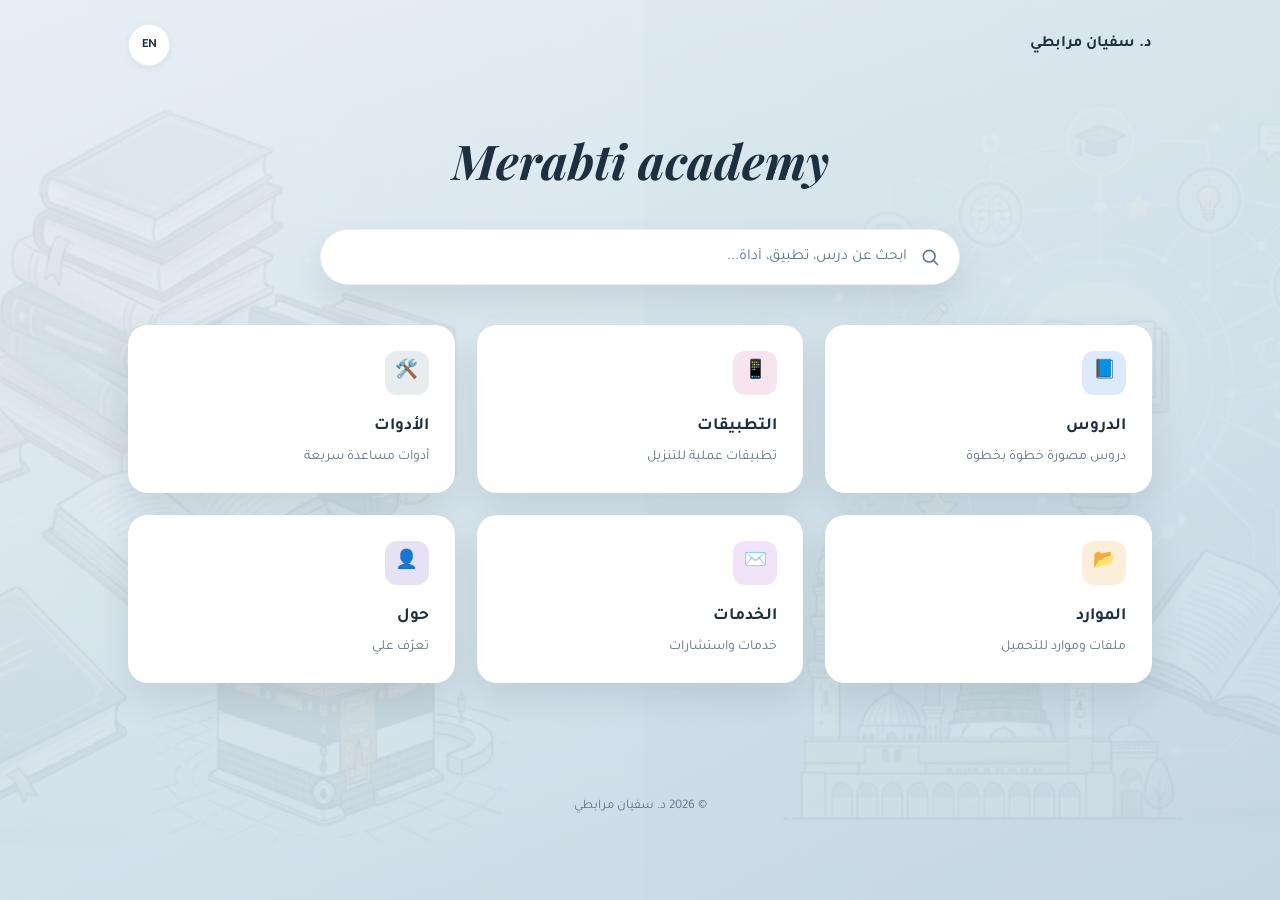
<file: index.html>
<!DOCTYPE html>
<html lang="ar" dir="rtl">
<head>
<meta charset="UTF-8">
<meta name="viewport" content="width=device-width, initial-scale=1.0">
<title data-i18n="site_title">د. سفيان مرابطي — التعلم الرقمي</title>
<link rel="preconnect" href="https://fonts.googleapis.com">
<link href="https://fonts.googleapis.com/css2?family=Tajawal:wght@400;500;700;900&family=Inter:wght@400;500;600;700&family=Playfair+Display:ital,wght@1,600;1,700&display=swap" rel="stylesheet">
<link rel="stylesheet" href="style.css">
</head>
<body>

<header class="topbar">
  <div class="topbar-inner">
    <a href="index.html" class="brand" data-i18n="brand">د. سفيان مرابطي</a>
    <button id="langToggle" class="lang-toggle" type="button">EN</button>
  </div>
</header>

<main id="app">
  <section class="view">
    <div class="hero">
      <h1 class="hero-logo">Merabti academy</h1>

      <div class="search-wrap">
        <svg class="search-icon" viewBox="0 0 24 24" aria-hidden="true">
          <circle cx="11" cy="11" r="7" fill="none" stroke="currentColor" stroke-width="2"/>
          <line x1="16.5" y1="16.5" x2="21" y2="21" stroke="currentColor" stroke-width="2" stroke-linecap="round"/>
        </svg>
        <input type="text" id="searchInput" class="search-input" data-i18n-placeholder="search_placeholder" placeholder="ابحث عن درس، تطبيق، أداة...">
        <div id="searchResults" class="search-results hidden"></div>
      </div>
    </div>

    <div id="sectionGrid" class="section-grid"></div>
  </section>
</main>

<footer class="site-footer">
  <p data-i18n="footer_text">© 2026 د. سفيان مرابطي</p>
</footer>

<script src="app.js"></script>
</body>
</html>
</file>
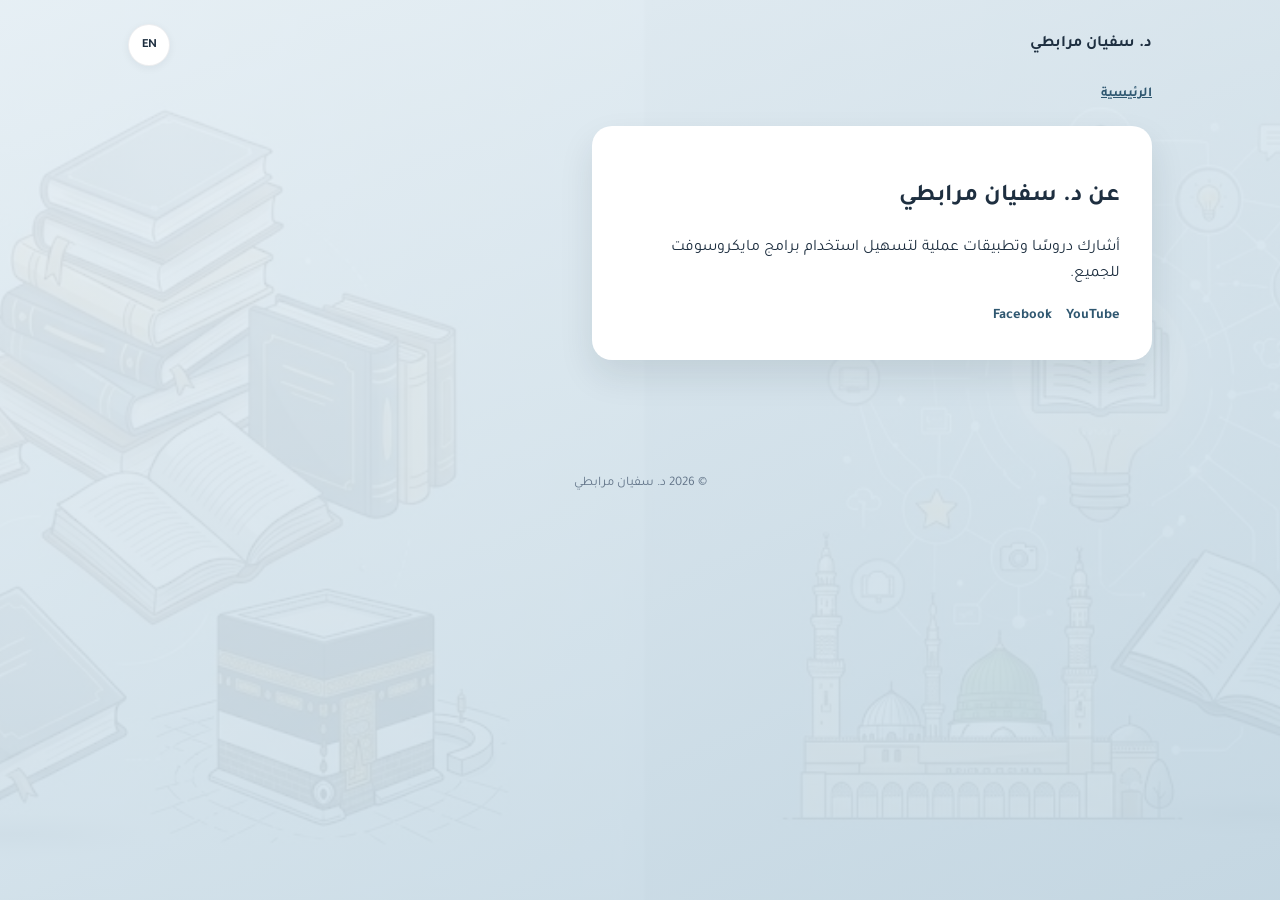
<file: about.html>
<!DOCTYPE html>
<html lang="ar" dir="rtl">
<head>
<meta charset="UTF-8">
<meta name="viewport" content="width=device-width, initial-scale=1.0">
<title data-i18n="site_title">د. سفيان مرابطي — التعلم الرقمي</title>
<link rel="preconnect" href="https://fonts.googleapis.com">
<link href="https://fonts.googleapis.com/css2?family=Tajawal:wght@400;500;700;900&family=Inter:wght@400;500;600;700&family=Playfair+Display:ital,wght@1,600;1,700&display=swap" rel="stylesheet">
<link rel="stylesheet" href="style.css">
</head>
<body>

<header class="topbar">
  <div class="topbar-inner">
    <a href="index.html" class="brand" data-i18n="brand">د. سفيان مرابطي</a>
    <button id="langToggle" class="lang-toggle" type="button">EN</button>
  </div>
</header>

<nav class="breadcrumbs">
  <a href="index.html" class="crumb-home" data-i18n="home">الرئيسية</a>
</nav>

<main id="app">
  <section class="view">
    <div class="about-card">
      <h2 data-i18n="about_title">عن د. سفيان مرابطي</h2>
      <p data-i18n="about_body">أشارك دروسًا وتطبيقات عملية لتسهيل استخدام برامج مايكروسوفت للجميع.</p>
      <div class="about-links">
        <a href="https://www.youtube.com/mrmerabti" target="_blank" rel="noopener">YouTube</a>
        <a href="https://www.facebook.com/DrMerabti" target="_blank" rel="noopener">Facebook</a>
      </div>
    </div>
  </section>
</main>

<footer class="site-footer">
  <p data-i18n="footer_text">© 2026 د. سفيان مرابطي</p>
</footer>

<script src="app.js"></script>
</body>
</html>
</file>
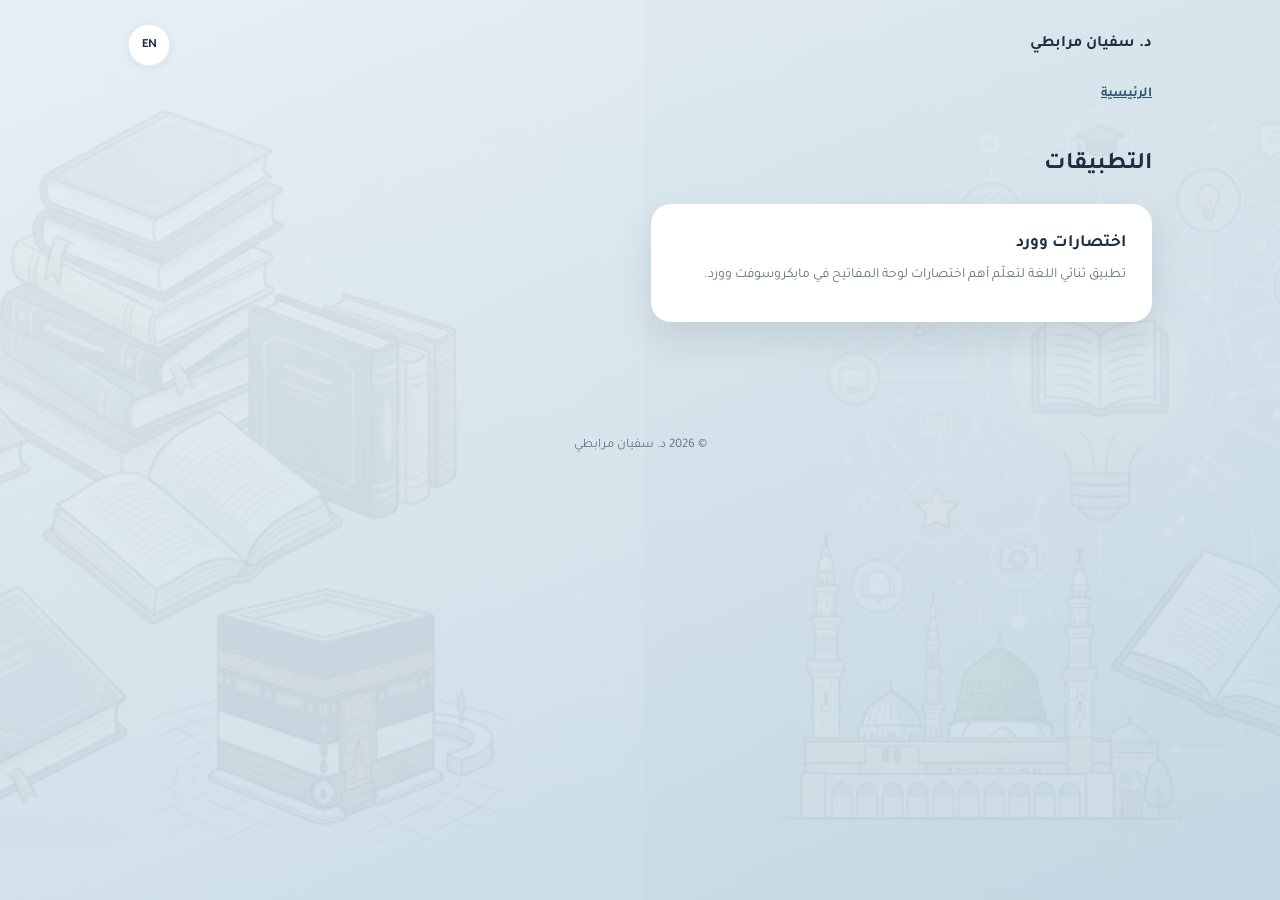
<file: apps.html>
<!DOCTYPE html>
<html lang="ar" dir="rtl">
<head>
<meta charset="UTF-8">
<meta name="viewport" content="width=device-width, initial-scale=1.0">
<title data-i18n="site_title">د. سفيان مرابطي — التعلم الرقمي</title>
<link rel="preconnect" href="https://fonts.googleapis.com">
<link href="https://fonts.googleapis.com/css2?family=Tajawal:wght@400;500;700;900&family=Inter:wght@400;500;600;700&family=Playfair+Display:ital,wght@1,600;1,700&display=swap" rel="stylesheet">
<link rel="stylesheet" href="style.css">
</head>
<body data-section="apps">

<header class="topbar">
  <div class="topbar-inner">
    <a href="index.html" class="brand" data-i18n="brand">د. سفيان مرابطي</a>
    <button id="langToggle" class="lang-toggle" type="button">EN</button>
  </div>
</header>

<nav class="breadcrumbs">
  <a href="index.html" class="crumb-home" data-i18n="home">الرئيسية</a>
</nav>

<main id="app">
  <section class="view">
    <h2 class="view-title" data-i18n="section_apps"></h2>
    <div id="sectionItems" class="item-grid"></div>
  </section>

  <section id="itemDetailWrap" class="view hidden">
    <article id="itemDetail" class="item-detail"></article>
  </section>
</main>

<footer class="site-footer">
  <p data-i18n="footer_text">© 2026 د. سفيان مرابطي</p>
</footer>

<script src="app.js"></script>
</body>
</html>
</file>
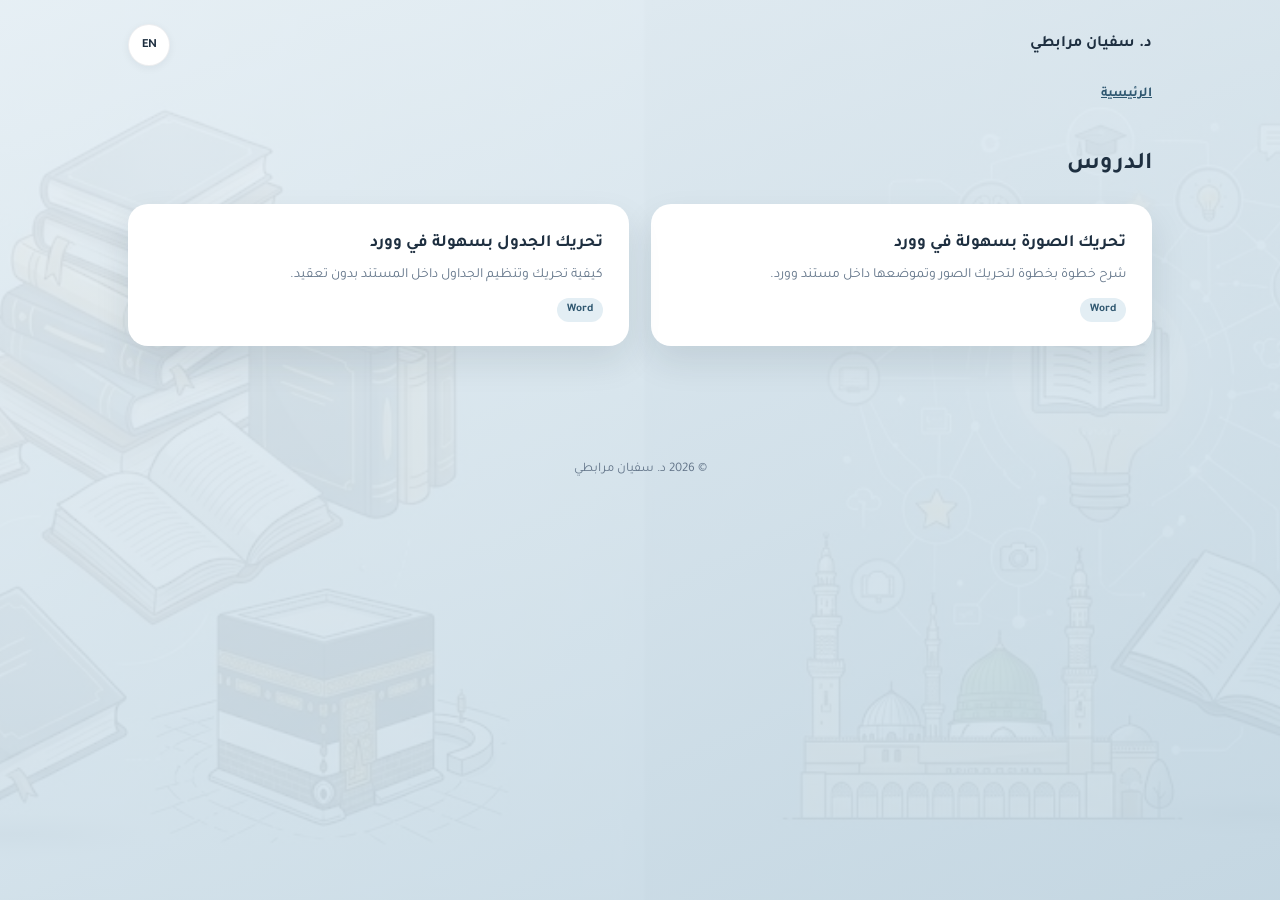
<file: lessons.html>
<!DOCTYPE html>
<html lang="ar" dir="rtl">
<head>
<meta charset="UTF-8">
<meta name="viewport" content="width=device-width, initial-scale=1.0">
<title data-i18n="site_title">د. سفيان مرابطي — التعلم الرقمي</title>
<link rel="preconnect" href="https://fonts.googleapis.com">
<link href="https://fonts.googleapis.com/css2?family=Tajawal:wght@400;500;700;900&family=Inter:wght@400;500;600;700&family=Playfair+Display:ital,wght@1,600;1,700&display=swap" rel="stylesheet">
<link rel="stylesheet" href="style.css">
</head>
<body data-section="lessons">

<header class="topbar">
  <div class="topbar-inner">
    <a href="index.html" class="brand" data-i18n="brand">د. سفيان مرابطي</a>
    <button id="langToggle" class="lang-toggle" type="button">EN</button>
  </div>
</header>

<nav class="breadcrumbs">
  <a href="index.html" class="crumb-home" data-i18n="home">الرئيسية</a>
</nav>

<main id="app">
  <section class="view">
    <h2 class="view-title" data-i18n="section_lessons"></h2>
    <div id="sectionItems" class="item-grid"></div>
  </section>

  <section id="itemDetailWrap" class="view hidden">
    <article id="itemDetail" class="item-detail"></article>
  </section>
</main>

<footer class="site-footer">
  <p data-i18n="footer_text">© 2026 د. سفيان مرابطي</p>
</footer>

<script src="app.js"></script>
</body>
</html>
</file>
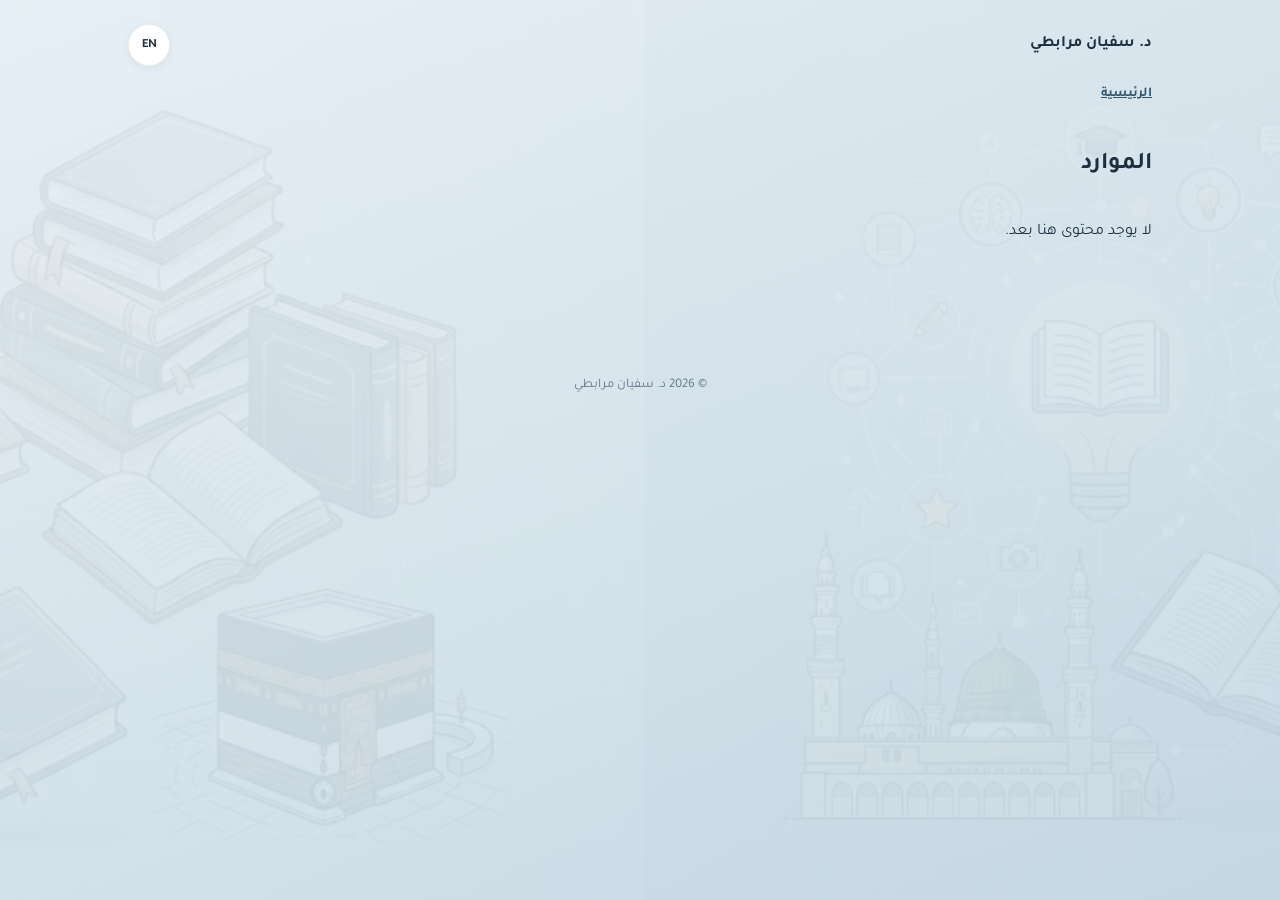
<file: resources.html>
<!DOCTYPE html>
<html lang="ar" dir="rtl">
<head>
<meta charset="UTF-8">
<meta name="viewport" content="width=device-width, initial-scale=1.0">
<title data-i18n="site_title">د. سفيان مرابطي — التعلم الرقمي</title>
<link rel="preconnect" href="https://fonts.googleapis.com">
<link href="https://fonts.googleapis.com/css2?family=Tajawal:wght@400;500;700;900&family=Inter:wght@400;500;600;700&family=Playfair+Display:ital,wght@1,600;1,700&display=swap" rel="stylesheet">
<link rel="stylesheet" href="style.css">
</head>
<body data-section="resources">

<header class="topbar">
  <div class="topbar-inner">
    <a href="index.html" class="brand" data-i18n="brand">د. سفيان مرابطي</a>
    <button id="langToggle" class="lang-toggle" type="button">EN</button>
  </div>
</header>

<nav class="breadcrumbs">
  <a href="index.html" class="crumb-home" data-i18n="home">الرئيسية</a>
</nav>

<main id="app">
  <section class="view">
    <h2 class="view-title" data-i18n="section_resources"></h2>
    <div id="sectionItems" class="item-grid"></div>
  </section>

  <section id="itemDetailWrap" class="view hidden">
    <article id="itemDetail" class="item-detail"></article>
  </section>
</main>

<footer class="site-footer">
  <p data-i18n="footer_text">© 2026 د. سفيان مرابطي</p>
</footer>

<script src="app.js"></script>
</body>
</html>
</file>
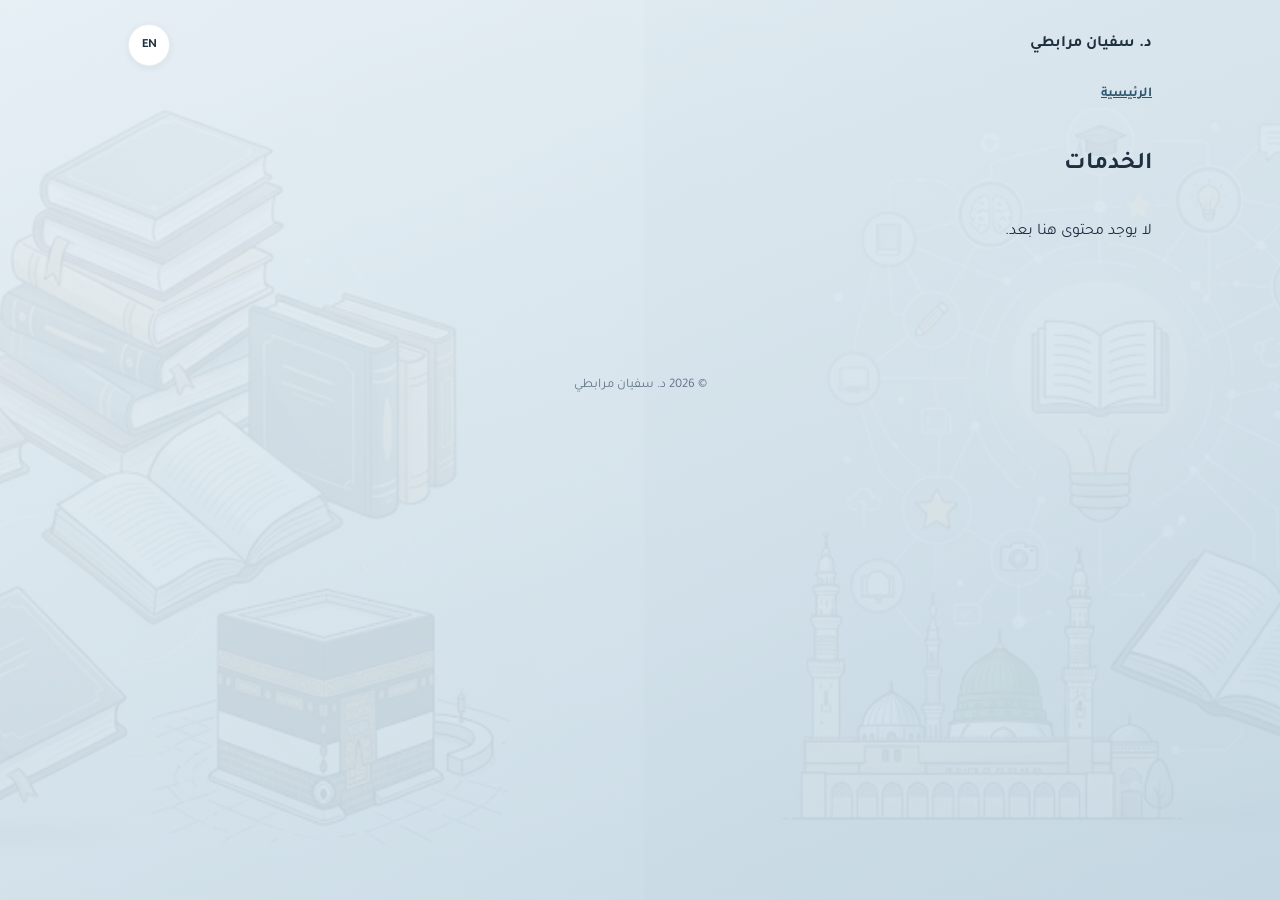
<file: services.html>
<!DOCTYPE html>
<html lang="ar" dir="rtl">
<head>
<meta charset="UTF-8">
<meta name="viewport" content="width=device-width, initial-scale=1.0">
<title data-i18n="site_title">د. سفيان مرابطي — التعلم الرقمي</title>
<link rel="preconnect" href="https://fonts.googleapis.com">
<link href="https://fonts.googleapis.com/css2?family=Tajawal:wght@400;500;700;900&family=Inter:wght@400;500;600;700&family=Playfair+Display:ital,wght@1,600;1,700&display=swap" rel="stylesheet">
<link rel="stylesheet" href="style.css">
</head>
<body data-section="services">

<header class="topbar">
  <div class="topbar-inner">
    <a href="index.html" class="brand" data-i18n="brand">د. سفيان مرابطي</a>
    <button id="langToggle" class="lang-toggle" type="button">EN</button>
  </div>
</header>

<nav class="breadcrumbs">
  <a href="index.html" class="crumb-home" data-i18n="home">الرئيسية</a>
</nav>

<main id="app">
  <section class="view">
    <h2 class="view-title" data-i18n="section_services"></h2>
    <div id="sectionItems" class="item-grid"></div>
  </section>

  <section id="itemDetailWrap" class="view hidden">
    <article id="itemDetail" class="item-detail"></article>
  </section>
</main>

<footer class="site-footer">
  <p data-i18n="footer_text">© 2026 د. سفيان مرابطي</p>
</footer>

<script src="app.js"></script>
</body>
</html>
</file>
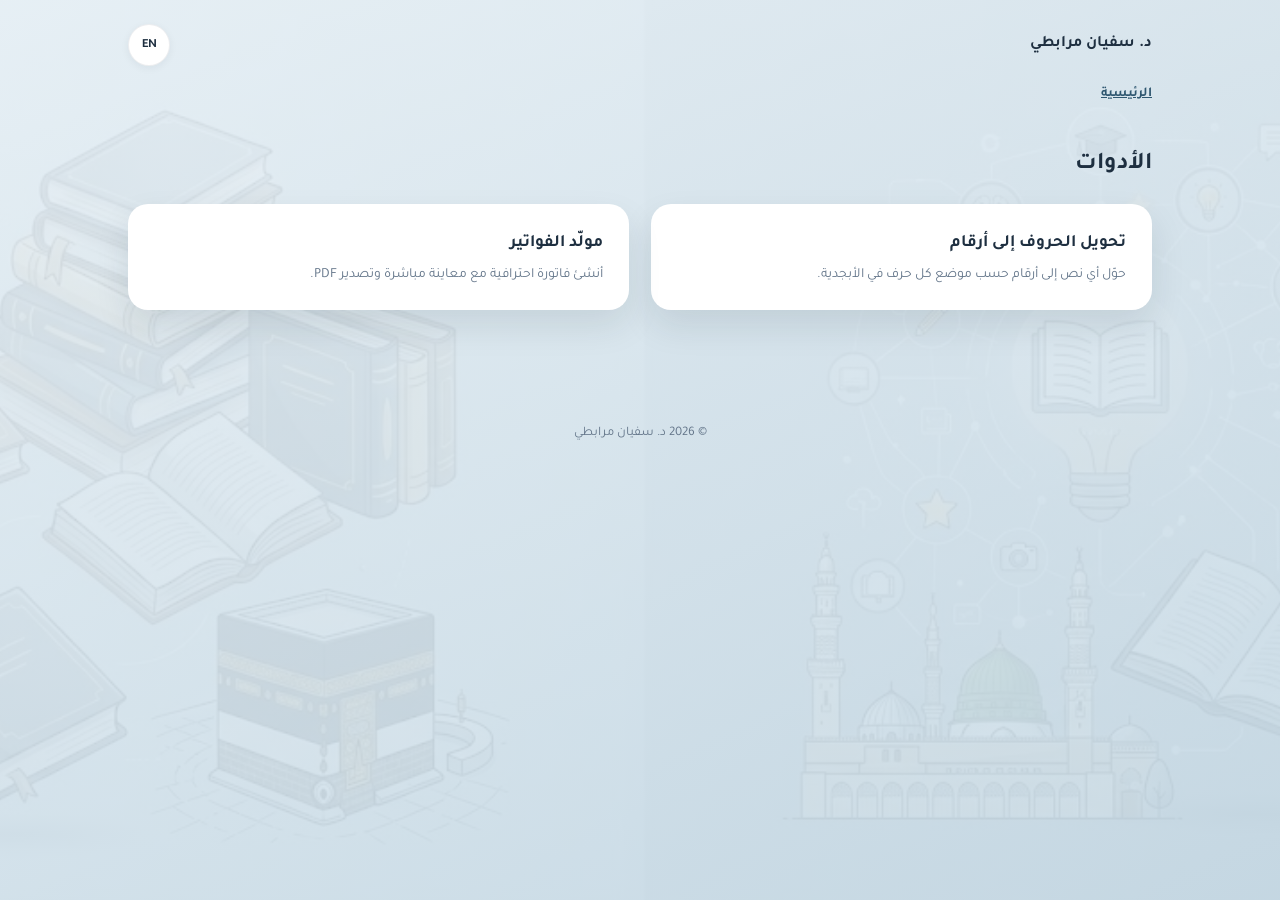
<file: tools.html>
<!DOCTYPE html>
<html lang="ar" dir="rtl">
<head>
<meta charset="UTF-8">
<meta name="viewport" content="width=device-width, initial-scale=1.0">
<title data-i18n="site_title">د. سفيان مرابطي — التعلم الرقمي</title>
<link rel="preconnect" href="https://fonts.googleapis.com">
<link href="https://fonts.googleapis.com/css2?family=Tajawal:wght@400;500;700;900&family=Inter:wght@400;500;600;700&family=Playfair+Display:ital,wght@1,600;1,700&display=swap" rel="stylesheet">
<link rel="stylesheet" href="style.css">
</head>
<body data-section="tools">

<header class="topbar">
  <div class="topbar-inner">
    <a href="index.html" class="brand" data-i18n="brand">د. سفيان مرابطي</a>
    <button id="langToggle" class="lang-toggle" type="button">EN</button>
  </div>
</header>

<nav class="breadcrumbs">
  <a href="index.html" class="crumb-home" data-i18n="home">الرئيسية</a>
</nav>

<main id="app">
  <section class="view">
    <h2 class="view-title" data-i18n="section_tools"></h2>
    <div id="sectionItems" class="item-grid"></div>
  </section>

  <section id="itemDetailWrap" class="view hidden">
    <article id="itemDetail" class="item-detail"></article>
  </section>
</main>

<footer class="site-footer">
  <p data-i18n="footer_text">© 2026 د. سفيان مرابطي</p>
</footer>

<script src="app.js"></script>
</body>
</html>
</file>
<file: style.css>
/* ============ Tokens ============ */
:root{
  --bg-top: #E9F1F6;
  --bg-bottom: #C8DAE5;
  --ink: #1E2F40;
  --ink-soft: #64768A;
  --card-bg: #FFFFFF;
  --accent: #2F5770;
  --accent-soft: #E3EEF4;
  --line: rgba(30,47,64,.08);
  --radius: 20px;
  --shadow: 0 16px 34px rgba(21,36,49,.10);
  --font-ar: 'Tajawal', sans-serif;
  --font-logo: 'Playfair Display', serif;
  --font-en-body: 'Inter', sans-serif;
  --font-body: var(--font-ar);

  --badge-tools-bg: #E7ECEF;     --badge-tools-ink: #55636F;
  --badge-apps-bg: #F6E4EE;      --badge-apps-ink: #B15C86;
  --badge-lessons-bg: #DCEAFB;   --badge-lessons-ink: #2F6FB0;
  --badge-about-bg: #E7E2F3;     --badge-about-ink: #4B3F7A;
  --badge-services-bg: #F0E3F8;  --badge-services-ink: #7A4FA3;
  --badge-resources-bg: #FBEEDA; --badge-resources-ink: #BD8A2E;
}

html[lang="en"]{
  --font-body: var(--font-en-body);
}

*{ box-sizing: border-box; }

html, body{ min-height: 100%; }

body{
  margin:0;
  position: relative;
  background:
    linear-gradient(160deg, rgba(233,241,246,.90) 0%, rgba(200,218,229,.90) 100%),
    url('[data-uri]') center/cover no-repeat fixed;
  color: var(--ink);
  font-family: var(--font-body);
  line-height: 1.6;
  -webkit-font-smoothing: antialiased;
  overflow-x: hidden;
}

a{ color: inherit; }
.hidden{ display:none !important; }

/* ============ Decorative illustrations ============ */
.decor{
  position: absolute;
  top: 60px;
  width: 260px;
  height: 420px;
  pointer-events: none;
  opacity: .85;
  z-index: 0;
}
.decor svg{ width:100%; height:100%; }
.decor-left{ left: -20px; }
.decor-right{ right: -20px; }

@media (max-width: 980px){
  .decor{ display:none; }
}

/* ============ Topbar ============ */
.topbar{
  position: relative;
  z-index: 5;
}
.topbar-inner{
  max-width: 1080px; margin-inline: auto;
  padding: 24px 28px 0;
  display:flex; align-items:center; justify-content: space-between;
}
.brand{
  font-weight: 700;
  font-size: 1rem;
  color: var(--ink);
  text-decoration:none;
  white-space: nowrap;
}
.lang-toggle{
  border: 1px solid var(--line);
  background: var(--card-bg);
  border-radius: 999px;
  width: 42px; height: 42px;
  font-family: inherit; font-weight:700; font-size:.78rem;
  cursor:pointer; color: var(--ink);
  box-shadow: 0 2px 8px rgba(21,36,49,.06);
}
.lang-toggle:hover{ background: var(--accent-soft); }

/* ============ Breadcrumbs ============ */
.breadcrumbs{
  position: relative; z-index: 5;
  max-width: 1080px; margin: 18px auto 0; padding: 0 28px;
  font-size: .85rem; color: var(--ink-soft);
  display:flex; gap:8px; align-items:center;
}
.crumb-home{ background:none; border:none; color: var(--accent); cursor:pointer; font-family:inherit; font-size:inherit; padding:0; font-weight:600; }

/* ============ Layout ============ */
main{ position: relative; z-index: 2; max-width: 1080px; margin: 0 auto; padding: 20px 28px 90px; }

/* ============ Hero ============ */
.hero{ text-align:center; padding: 36px 0 40px; }
.hero-logo{
  font-family: var(--font-logo);
  font-style: italic;
  font-weight: 700;
  font-size: clamp(2rem, 4.4vw, 3rem);
  color: var(--ink);
  margin: 0 0 30px;
  direction: ltr;
}

.search-wrap{
  position:relative;
  max-width: 640px;
  margin: 0 auto;
}
.search-icon{
  position:absolute;
  inset-inline-start: 20px;
  top:50%; transform: translateY(-50%);
  width: 20px; height:20px;
  color: var(--ink-soft);
  pointer-events:none;
}
.search-input{
  width:100%;
  padding: 18px 24px;
  padding-inline-start: 52px;
  border-radius: 999px;
  border: 1px solid var(--line);
  background: var(--card-bg);
  font-family: inherit;
  font-size: .96rem;
  color: var(--ink);
  outline: none;
  box-shadow: var(--shadow);
  transition: box-shadow .15s ease, border-color .15s ease;
}
.search-input::placeholder{ color: var(--ink-soft); }
.search-input:focus{ border-color: var(--accent); box-shadow: 0 0 0 4px var(--accent-soft); }

.search-results{
  position:absolute; inset-inline:0; top: calc(100% + 10px);
  background: var(--card-bg);
  border: 1px solid var(--line);
  border-radius: 16px;
  box-shadow: var(--shadow);
  max-height: 320px; overflow-y:auto;
  padding: 6px;
  text-align: start;
  z-index: 6;
}
.result-item{
  display:flex; justify-content:space-between; gap:10px;
  padding: 10px 14px; border-radius: 10px; cursor:pointer;
  font-size:.9rem;
}
.result-item:hover{ background: var(--accent-soft); }
.result-type{ font-size:.72rem; color: var(--accent); background:var(--accent-soft); padding:2px 8px; border-radius:999px; white-space:nowrap; }

/* ============ Section grid ============ */
.section-grid, .item-grid{
  display:grid;
  grid-template-columns: repeat(3, 1fr);
  gap: 22px;
}
.item-grid{ grid-template-columns: repeat(2, 1fr); }

.section-card, .item-card{
  position: relative;
  background: var(--card-bg);
  border-radius: var(--radius);
  box-shadow: var(--shadow);
  padding: 26px 26px 24px;
  cursor:pointer;
  transition: transform .18s ease, box-shadow .18s ease;
}
.section-card:hover, .item-card:hover{
  transform: translateY(-3px);
  box-shadow: 0 20px 40px rgba(21,36,49,.14);
}

.icon-badge{
  display:flex; align-items:center; justify-content:center;
  width: 44px; height: 44px;
  border-radius: 12px;
  font-size: 1.15rem;
  margin-bottom: 18px;
}
.badge-tools{ background: var(--badge-tools-bg); color: var(--badge-tools-ink); }
.badge-apps{ background: var(--badge-apps-bg); color: var(--badge-apps-ink); }
.badge-lessons{ background: var(--badge-lessons-bg); color: var(--badge-lessons-ink); }
.badge-about{ background: var(--badge-about-bg); color: var(--badge-about-ink); }
.badge-services{ background: var(--badge-services-bg); color: var(--badge-services-ink); }
.badge-resources{ background: var(--badge-resources-bg); color: var(--badge-resources-ink); }

.section-card h3, .item-card h3{
  font-size: 1.08rem; font-weight:700; margin: 0 0 6px;
  color: var(--ink);
}
.section-card p, .item-card p{ color: var(--ink-soft); font-size: .87rem; margin:0; }

.item-card .item-meta{
  margin-top:12px; display:flex; gap:8px; flex-wrap:wrap;
}
.tag{
  font-size:.72rem; padding: 3px 10px; border-radius:999px;
  background: var(--accent-soft); color: var(--accent); font-weight:600;
}

/* ============ Item detail ============ */
.item-detail{
  background: var(--card-bg);
  border-radius: var(--radius); box-shadow: var(--shadow);
  padding: 32px; max-width: 720px;
}
.item-detail h2{ margin-top:0; }
.item-detail .related-btn{
  display:inline-block; margin-top:20px;
  background: var(--accent); color:#fff; text-decoration:none;
  padding: 10px 20px; border-radius: 999px; font-weight:600; font-size:.9rem;
  cursor:pointer; border:none; font-family:inherit;
}
.item-detail .store-btn{
  display:inline-block; margin-top:20px; margin-inline-end:10px;
  border: 1px solid var(--accent); color: var(--accent);
  padding: 10px 20px; border-radius: 999px; font-weight:600; font-size:.9rem;
  text-decoration:none;
}

/* ============ About ============ */
.about-card{
  background: var(--card-bg);
  border-radius: var(--radius); box-shadow: var(--shadow);
  padding: 32px; max-width: 560px;
}
.about-links{ display:flex; gap:14px; margin-top:18px; }
.about-links a{
  text-decoration:none; color: var(--accent); font-weight:600; font-size:.9rem;
}

.view-title{ font-size:1.5rem; margin-bottom:20px; color: var(--ink); }

/* ============ Footer ============ */
.site-footer{
  position: relative; z-index: 2;
  text-align:center; color: var(--ink-soft); font-size:.82rem;
  padding: 10px 20px 40px;
}

/* ============ Focus visibility ============ */
a:focus-visible, button:focus-visible, input:focus-visible, [tabindex]:focus-visible{
  outline: 2px solid var(--accent); outline-offset: 2px;
}

/* ============ Responsive ============ */
@media (max-width: 860px){
  .section-grid{ grid-template-columns: repeat(2, 1fr); }
}
@media (max-width: 640px){
  .section-grid, .item-grid{ grid-template-columns: repeat(2, 1fr); }
  .hero{ padding: 24px 0 32px; }
}

@media (prefers-reduced-motion: reduce){
  *{ transition: none !important; animation: none !important; }
}
</file>
